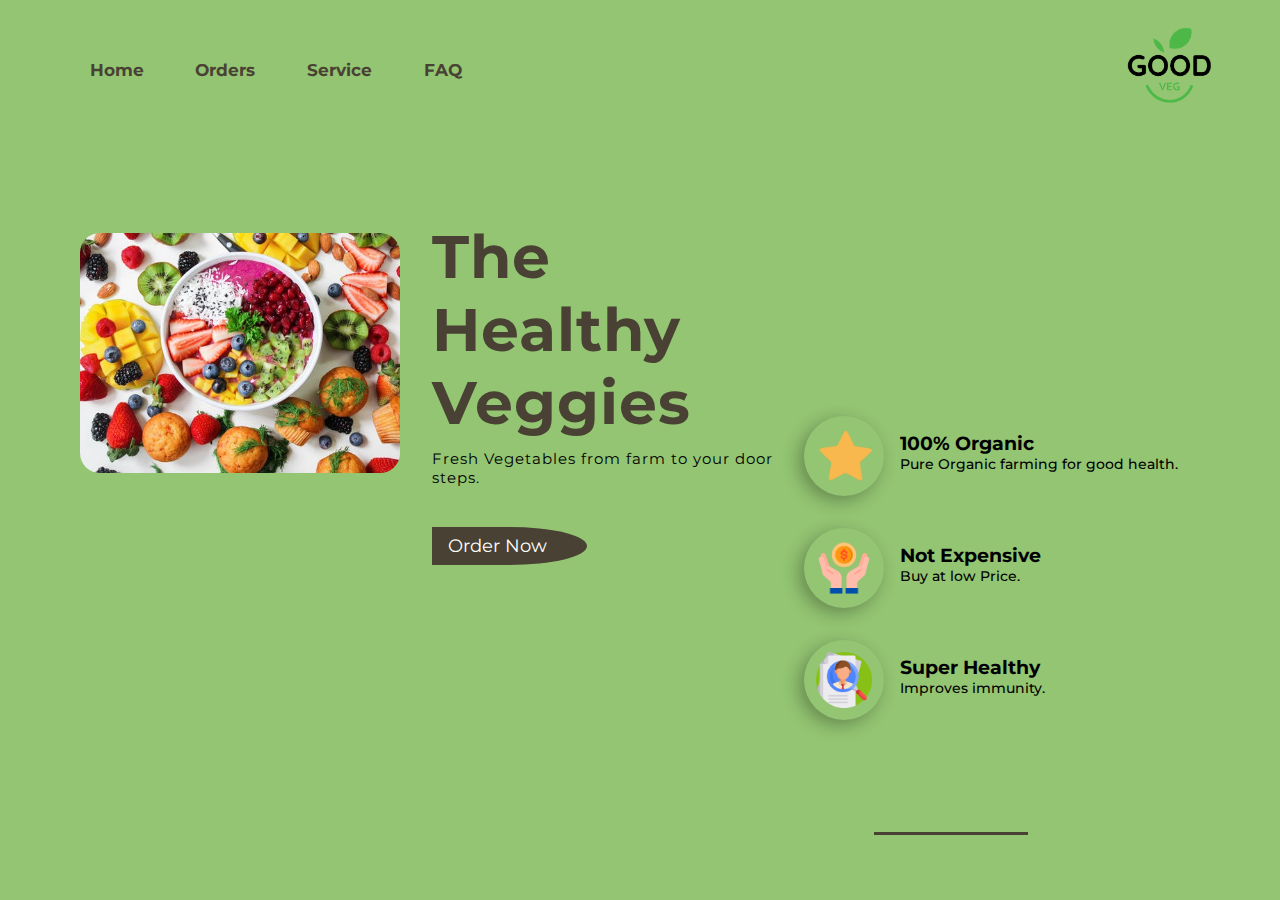
<file: Landing Page(Level1-Task1)/index.html>
<!DOCTYPE html>
<html lang="en">
  <head>
    <meta charset="UTF-8" />
    <meta http-equiv="X-UA-Compatible" content="IE=edge" />
    <meta name="viewport" content="width=device-width, initial-scale=1.0" />
    <title>Document</title>
    <link
      rel="stylesheet"
      href="https://cdn.jsdelivr.net/npm/swiper@8/swiper-bundle.min.css"
    />
    <link
      rel="stylesheet"
      href="https://use.fontawesome.com/releases/v5.15.4/css/all.css"
      integrity="sha384-DyZ88mC6Up2uqS4h/KRgHuoeGwBcD4Ng9SiP4dIRy0EXTlnuz47vAwmeGwVChigm"
      crossorigin="anonymous"
    />
    <link rel="stylesheet" href="style.css" />
  </head>
  <body>
    <div class="container">
      <nav>
        <ul>
          <li><a href="#">Home</a></li>
          <li><a href="#">Orders</a></li>
          <li><a href="#">Service</a></li>
          <li><a href="#">FAQ</a></li>
        </ul>
        <img src="./images/logo.png" alt="" />
      </nav>
      <div class="main-content">
        <div class="image-pic">
          <div class="swiper mySwiper">
            <div class="swiper-wrapper">
              <div class="swiper-slide">
                <img src="./images/food1.jpeg" alt="" />
              </div>
              <div class="swiper-slide">
                <img src="./images/food2.jpg" alt="" />
              </div>
              <div class="swiper-slide">
                <img src="./images/food3.jpg" alt="" />
              </div>
              <div class="swiper-slide">
                <img src="./images/food4.jpg" alt="" />
              </div>
            </div>
          </div>
        </div>
        <div class="main-text">
          <h1>The Healthy Veggies</h1>
          <p>Fresh Vegetables from farm to your door steps.</p>
          <button>Order Now</button>
        </div>
      </div>

      <div class="right">
        <div class="box">
          <div class="image">
            <img src="./images/side1.png" alt="" />
          </div>
          <div class="inner-box">
            <h3>100% Organic</h3>
            <p>Pure Organic farming for good health.</p>
          </div>
        </div>
        <div class="box">
          <div class="image">
            <img src="./images/side2.png" alt="" />
          </div>
          <div class="inner-box">
            <h3>Not Expensive</h3>
            <p>Buy at low Price.</p>
          </div>
        </div>
        <div class="box">
          <div class="image">
            <img src="./images/side3.png" alt="" />
          </div>
          <div class="inner-box">
            <h3>Super Healthy</h3>
            <p>Improves immunity.</p>
          </div>
        </div>
      </div>
      <div class="footer">
        <div class="social-links">
          <i class="fab fa-instagram"></i>
          <i class="fab fa-facebook-f"></i>
          <i class="fab fa-twitter"></i>
          <i class="far fa-envelope"></i>
        </div>
      </div>
    </div>
    <script src="https://cdn.jsdelivr.net/npm/swiper@8/swiper-bundle.min.js"></script>

    <script>
      var swiper = new Swiper(".mySwiper", {
        slidesPerView: 1,
        spaceBetween: 30,
        loop: true,
      });
    </script>
  </body>
</html>
</file>
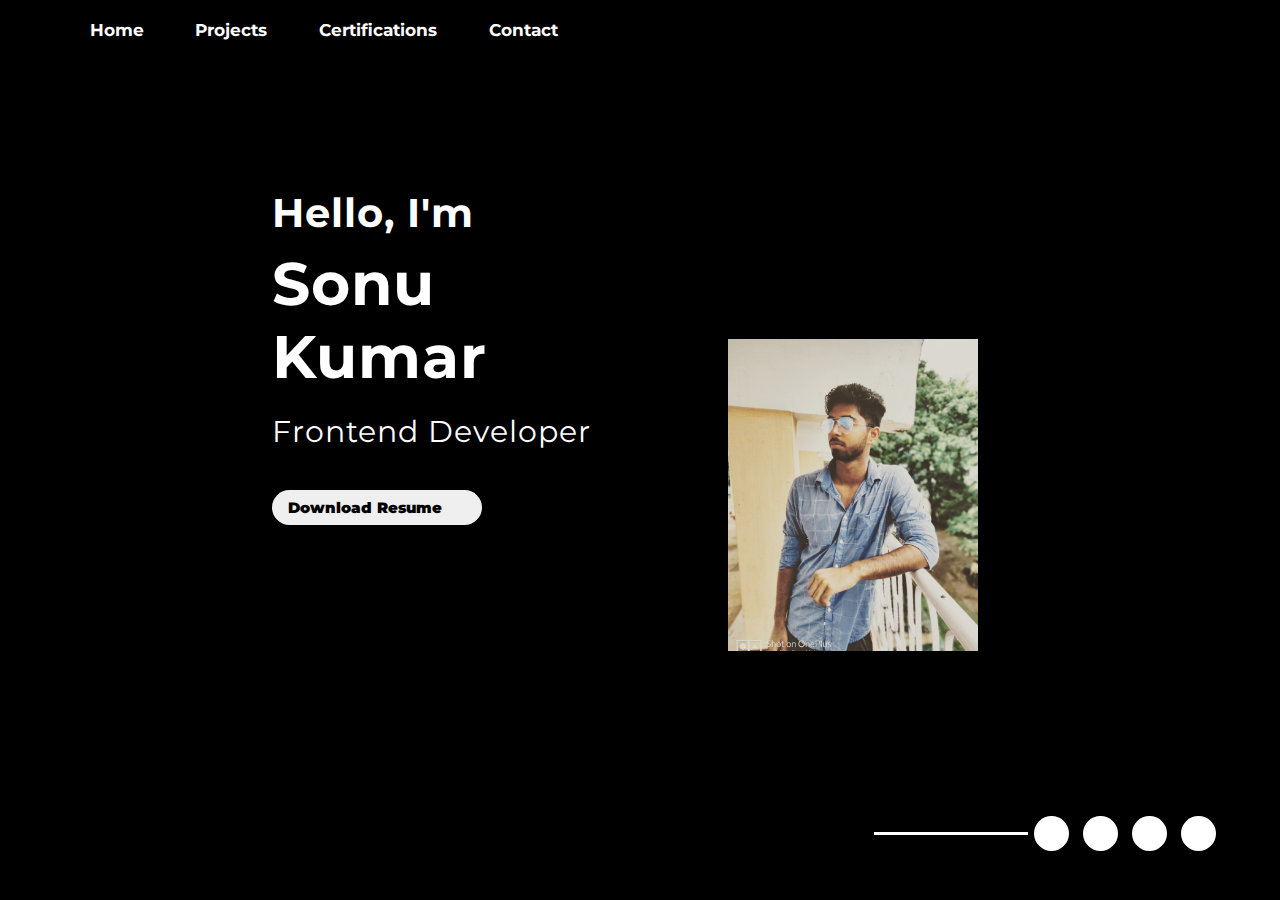
<file: Portfolio(Level1-Task2/home.html>
<!DOCTYPE html>
<html lang="en">
  <head>
    <meta charset="UTF-8" />
    <meta http-equiv="X-UA-Compatible" content="IE=edge" />
    <meta name="viewport" content="width=device-width, initial-scale=1.0" />
    <title>Portfolio</title>
    <link
      rel="stylesheet"
      href="https://use.fontawesome.com/releases/v5.15.4/css/all.css"
      integrity="sha384-DyZ88mC6Up2uqS4h/KRgHuoeGwBcD4Ng9SiP4dIRy0EXTlnuz47vAwmeGwVChigm"
      crossorigin="anonymous"
    />
    <link rel="stylesheet" href="style.css" />
  </head>
  <body>
    <div class="container">
      <nav>
        <ul>
          <li><a href="#">Home</a></li>
          <li><a href="#">Projects</a></li>
          <li><a href="#">Certifications</a></li>
          <li><a href="#">Contact</a></li>
        </ul>
      </nav>
      <div class="main-content">
        <div class="main-text">
          <h3>Hello, I'm</h3>
          <h1>Sonu Kumar</h1>
          <p>Frontend Developer</p>
          <button>Download Resume</button>
        </div>
      </div>
      <div class="right">
        <div class="box">
          <div class="image">
            <img src="./photo.jpg" alt="" />
          </div>
        </div>
      </div>
      <div class="footer">
        <div class="social-links">
          <i class="fab fa-instagram"></i>
          <i class="fab fa-facebook-f"></i>
          <i class="fab fa-twitter"></i>
          <i class="far fa-envelope"></i>
        </div>
      </div>
    </div>
  </body>
</html>
</file>
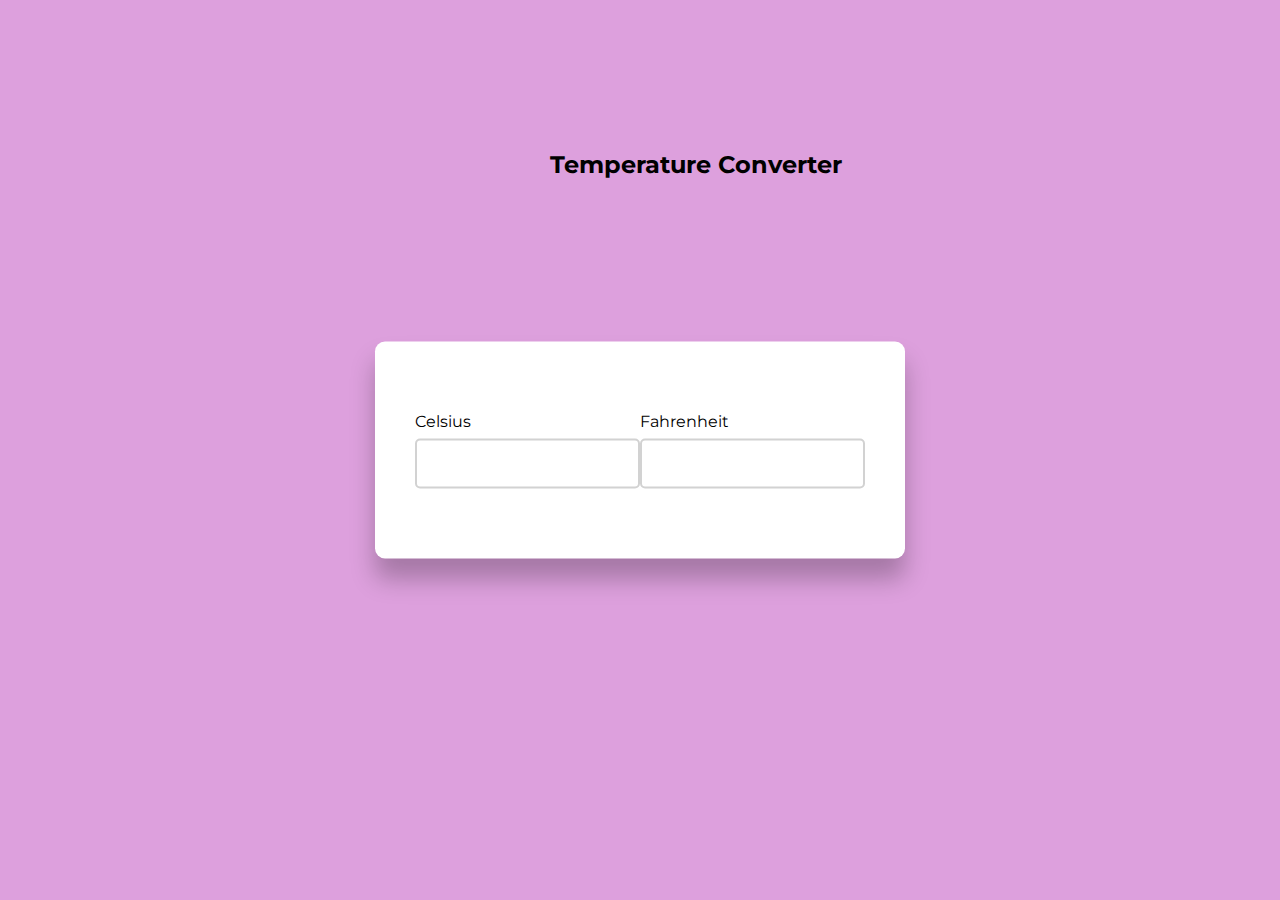
<file: Temperature converter(Level1- Task3)/Home.html>
<html>
  <head>
    <title>Temperature Conversion</title>
    <link rel="preconnect" href="https://fonts.gstatic.com" />
    <link
      href="https://fonts.googleapis.com/css2?family=Roboto+Mono:wght@500&display=swap"
      rel="stylesheet"
    />
    <link rel="stylesheet" href="style.css" />
  </head>
  <body>
    <h2>Temperature Converter</h2>
    <div class="wrapper">
      <div class="container">
        <label for="celsius">Celsius</label>
        <input type="number" id="celsius" oninput="celcToFarn()" />
      </div>
      <div class="container">
        <label for="fahrenheit">Fahrenheit</label>
        <input type="number" id="fahrenheit" oninput="farnToCelc()" />
      </div>
    </div>
    <script src="script.js"></script>
  </body>
</html>
</file>
<file: Landing Page(Level1-Task1)/style.css>
@import url("https://fonts.googleapis.com/css2?family=Montserrat:wght@300&display=swap");
* {
  padding: 0;
  margin: 0;
  font-family: "Montserrat", sans-serif;
}
.container {
  height: 100vh;
  width: 100%;
  background: #93c572;
  position: relative;
  overflow: hidden;
}

nav {
  width: 90%;
  margin: auto;
  padding-top: 20px;
  display: flex;
  justify-content: space-between;
  align-items: center;
}
nav ul {
  display: flex;
  list-style-type: none;
}
nav ul li {
  margin: 0 5px;
}
nav ul a {
  text-decoration: none;
  padding: 0.3rem 1.3rem;
  font-size: 17px;
  font-weight: bold;
  color: #494234;
  position: relative;
  z-index: 1;
}
nav ul a::after {
  content: "";
  width: 0%;
  height: 100%;
  position: absolute;
  top: 0;
  left: 0px;
  border-radius: 20px;
  background-color: #c8ebb1;
  z-index: -1;
  transition: 0.5s;
}
nav ul a:hover:after {
  width: 100%;
}
nav img {
  height: 100px;
}
.main-content {
  width: 60%;
  padding-top: 100px;
  margin-left: 3rem;
  display: flex;
  align-items: center;
  justify-content: space-around;
}
.image-pic,
.main-text {
  flex-basis: 50%;
}
.image-pic img {
  width: 100%;
  border-radius: 20px;
}
.main-content h1 {
  font-size: 60px;
  letter-spacing: 1px;
  color: #494234;
}
.main-content p {
  margin-top: 10px;
  font-size: 15px;
  letter-spacing: 1px;
}
.main-content button {
  margin-top: 2.5rem;
  outline: none;
  border: none;
  font-size: 18px;
  padding: 0.5rem 2.5rem 0.5rem 1rem;
  border-radius: 0 50% 50% 0;
  background-color: #494234;
  color: white;
  cursor: pointer;
}
.swiper {
  width: 20rem;
}
.swiper-slide {
  display: flex;
  align-items: center;
  justify-content: center;
}
.right {
  position: absolute;
  right: 8%;
  bottom: 20%;
}
.box {
  display: flex;
  align-items: center;
}
.right .box .image img {
  width: 70%;
}
.image {
  margin-top: 2rem;
  width: 80px;
  height: 80px;
  border-radius: 50%;
  box-shadow: -5px 5px 17px rgba(0, 0, 0, 0.3);
  display: flex;
  align-items: center;
  justify-content: center;
  transition: 0.5s;
}
.image:hover {
  background-color: rgba(73, 66, 52, 0.7);
}
.box .inner-box {
  margin: 1.5rem 0 0 1rem;
}
.box .inner-box p {
  font-size: 14px;
  font-weight: 500;
}
.social-links {
  position: absolute;
  right: 5%;
  bottom: 5%;
}
.social-links::before {
  content: "";
  width: 80%;
  height: 3px;
  position: absolute;
  top: 42%;
  left: -150px;
  background-color: #494234;
}
.social-links i {
  margin-left: 10px;
  width: 35px;
  height: 35px;
  border-radius: 50%;
  background-color: #93c572;
  display: inline-flex;
  align-items: center;
  justify-content: center;
  transition: 0.4s;
}
.social-links i:hover {
  transform: translateY(-10px);
}
</file>
<file: Portfolio(Level1-Task2/style.css>
@import url("https://fonts.googleapis.com/css2?family=Montserrat:wght@300&display=swap");
* {
  padding: 0;
  margin: 0;
  font-family: "Montserrat", sans-serif;
}
.container {
  height: 100vh;
  width: 100%;
  background: black;
  position: relative;
  overflow: hidden;
}

nav {
  width: 90%;
  margin: auto;
  padding-top: 20px;
  display: flex;
  justify-content: space-between;
  align-items: center;
}
nav ul {
  display: flex;
  list-style-type: none;
}
nav ul li {
  margin: 0 5px;
}
nav ul a {
  text-decoration: none;
  padding: 0.3rem 1.3rem;
  font-size: 17px;
  font-weight: bold;
  color: white;
  position: relative;
  z-index: 1;
}
nav ul a::after {
  content: "";
  width: 0%;
  height: 100%;
  position: absolute;
  top: 0;
  left: 0px;
  border-radius: 20px;
  background-color: burlywood;
  z-index: -1;
  transition: 0.5s;
}
nav ul a:hover:after {
  width: 100%;
}
.main-content {
  width: 60%;
  padding-top: 10%;
  margin-left: 5rem;
  display: flex;
  align-items: center;
  justify-content: space-around;
}
.main-text {
  flex-basis: 50%;
}

.main-content h1 {
  padding-top: 10px;
  font-size: 60px;
  letter-spacing: 1px;
  color: white;
}
.main-content h3 {
  padding-top: 20px;
  font-size: 40px;
  letter-spacing: 1px;
  color: white;
}
.main-content p {
  margin-top: 20px;
  font-size: 30px;
  letter-spacing: 1px;
  color: white;
}
.main-content button {
  margin-top: 2.5rem;
  outline: none;
  border: none;
  font-size: 15px;
  font-weight: 900;
  padding: 0.5rem 2.5rem 0.5rem 1rem;
  border-radius: 50px;
  cursor: pointer;
  color: black;
}
.right {
  position: absolute;
  right: 8%;
  bottom: 20%;
}
.box {
  display: flex;
  align-items: center;
}
.right .box .image img {
  width: 100%;
}
.image {
  height: 250px;
  width: 250px;
  border-radius: 50%;
  margin-bottom: 100px;
  margin-right: 200px;
  display: flex;
  align-items: center;
  justify-content: center;
}

.social-links {
  position: absolute;
  right: 5%;
  bottom: 5%;
}
.social-links::before {
  content: "";
  width: 80%;
  height: 3px;
  position: absolute;
  top: 42%;
  left: -150px;
  background-color: white;
}
.social-links i {
  margin-left: 10px;
  width: 35px;
  height: 35px;
  border-radius: 50%;
  background-color: white;
  display: inline-flex;
  align-items: center;
  justify-content: center;
  transition: 0.4s;
}
.social-links i:hover {
  transform: translateY(-10px);
}
</file>
<file: Temperature converter(Level1- Task3)/style.css>
@import url("https://fonts.googleapis.com/css2?family=Montserrat:wght@300&display=swap");
* {
  padding: 0;
  margin: 0;
  font-family: "Montserrat", sans-serif;
}
body {
  background-color: plum;
}
h2 {
  display: flex;
  padding-top: 150px;
  padding-left: 550px;
}
.wrapper {
  width: 450px;
  background-color: #ffffff;
  padding: 70px 40px;
  position: absolute;
  transform: translate(-50%, -50%);
  left: 50%;
  top: 50%;
  box-shadow: 0 20px 25px rgba(0, 0, 0, 0.25);
  border-radius: 10px;
  display: flex;
  justify-content: space-between;
}
.container {
  width: 60%;
}
input {
  width: 100%;
  height: 50px;
  border-radius: 5px;
  border: 2px solid #d2d2d2;
  outline: none;
  margin-top: 8px;
  padding: 0 10px;
}
input:focus {
  border-color: red;
}
</file>
